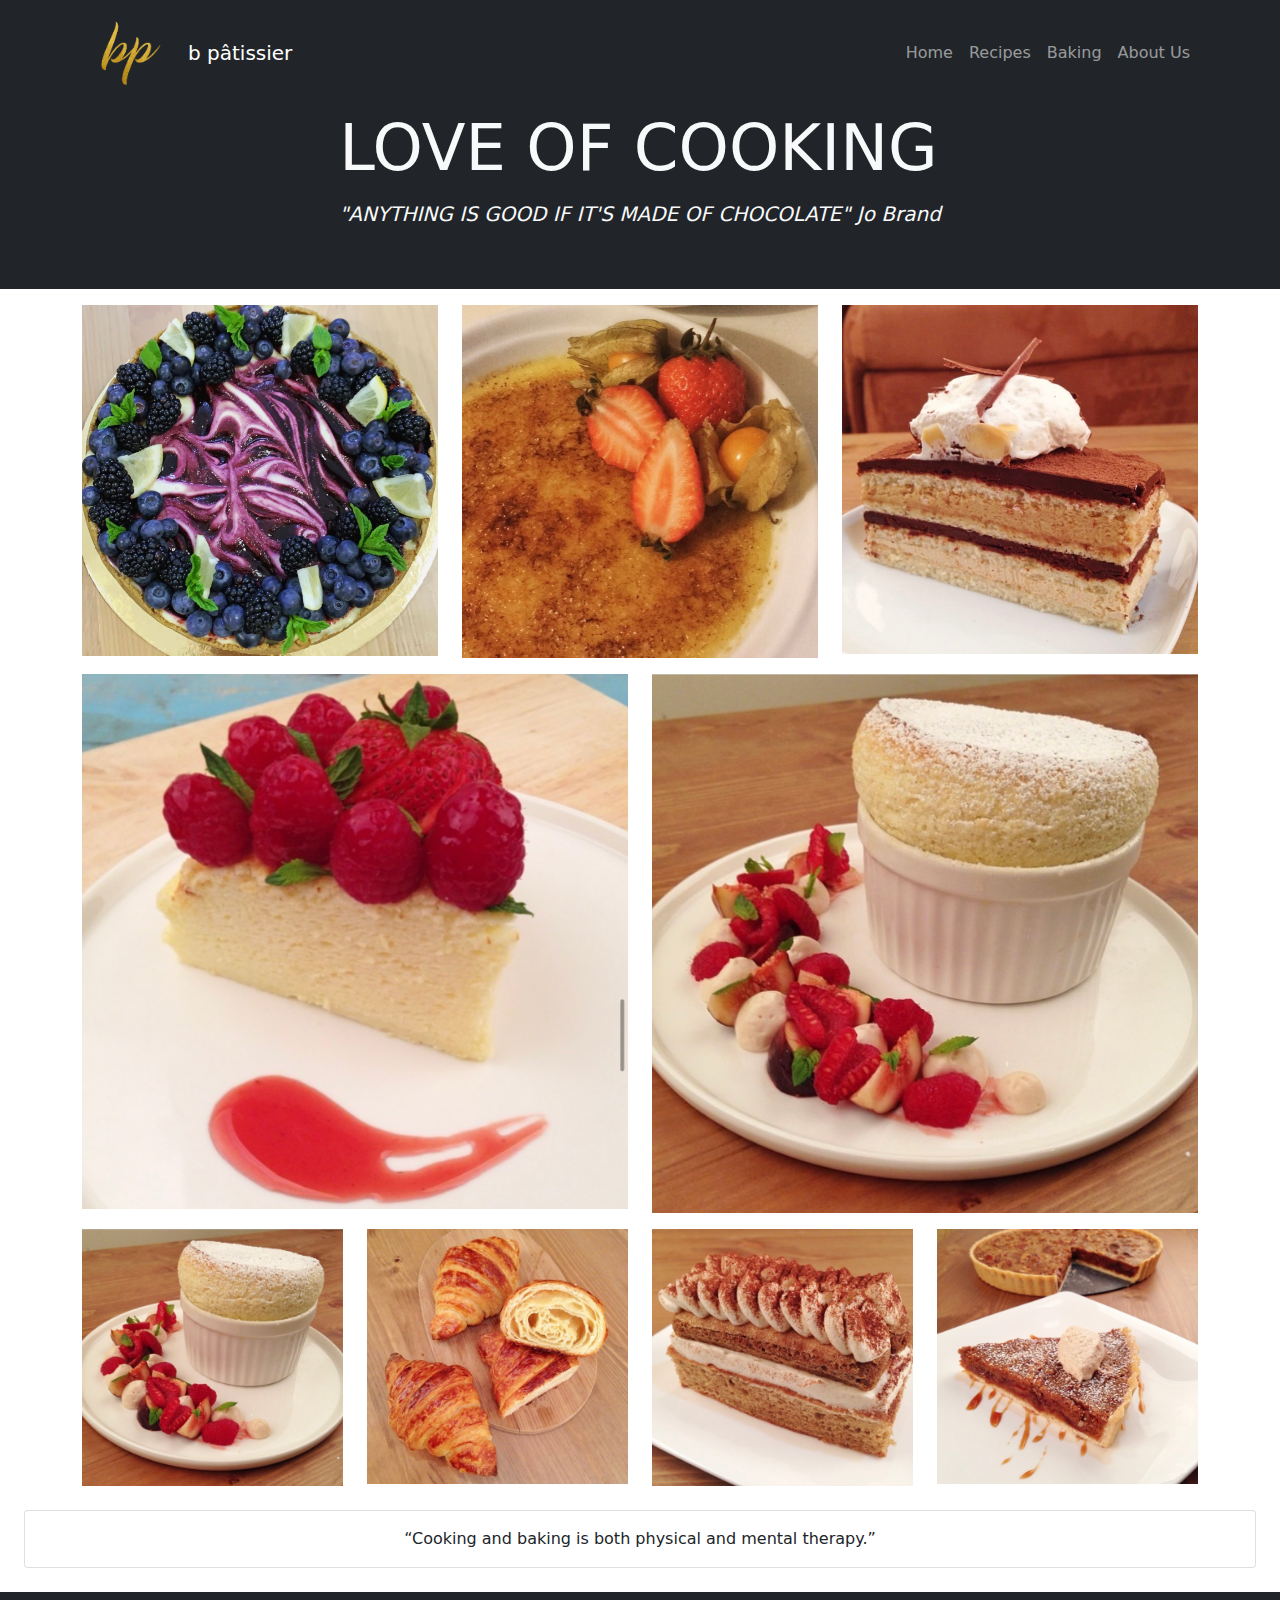
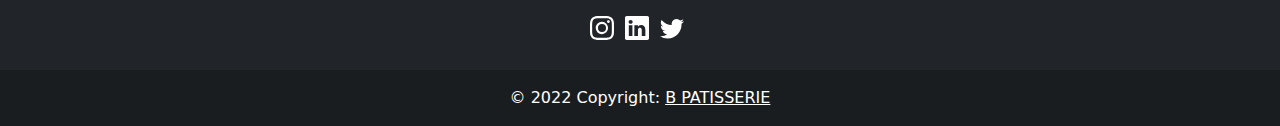
<file: index.html>
<!DOCTYPE html>
<html lang="en">
<head>
    <meta charset="UTF-8">
    <meta http-equiv="X-UA-Compatible" content="IE=edge">
    <meta name="viewport" content="width=device-width, initial-scale=1.0">
    <link href="/css/bootstrap.min.css" rel="stylesheet">
    <title>LOVE OF COOKING</title>
    <link href="https://cdn.jsdelivr.net/npm/bootstrap@5.0.2/dist/css/bootstrap.min.css" rel="stylesheet"
        integrity="sha384-EVSTQN3/azprG1Anm3QDgpJLIm9Nao0Yz1ztcQTwFspd3yD65VohhpuuCOmLASjC" crossorigin="anonymous">
<style>
    body::before{
    content:'';
    display: block;
    height: 70px;
    }
</style>


    </head>
<body>

    <!----Header---->
    <div class="navbar navbar-expand-md bg-dark navbar-dark text-white fixed-top">
        <div class="container">
            <img class="navbar-brand" src="img\logo_bp_1.png" width="90" height="90" alt=""/>          
            <a href="index.html" class="navbar-brand">b pâtissier </a>

                <button 
                class="navbar-toggler"
                type="button" 
                data-bs-toggle="collapse" 
                data-bs-target="#mainmenu">
            <span class="navbar-toggler-icon"></span>
            </button>

                <div class="collapse navbar-collapse" id="mainmenu">
                    <ul class="navbar-nav ms-auto">
                        <li class="nav-item"><a href="index.html" class="nav-link">Home</a></li>
                        <li class="nav-item"><a href="Recipes.html" class="nav-link">Recipes</a></li>
                        <li class="nav-item"><a href="Baking.html" class="nav-link">Baking</a></li>                        
                        <li class="nav-item"><a href="AboutUs.html" class="nav-link">About Us</a></li>
                    </ul>
                </div>
        </div>
    </div>


    <!----Hero----->

    <section id="hero" class="bg-dark text-light text-center text-sm-start py-4">
        <div class="container">
            <div class="d-sm-flex aligh-items-center justify-content-center">
                <div class="py-3">
                    <h1 class="display-3">LOVE OF COOKING</h1>
                    <p class="py-1 lead fst-italic">"ANYTHING IS GOOD IF IT'S MADE OF CHOCOLATE" <span class="fw-light">Jo Brand</span></p>
                </div>
                
            <!-----  <img class="d-none d-sm-block img-fluid w-50" src="img\HomePage.jpg" alt=""> --->
            </div>
        </div>
    </section>

<!-- Gallery-->

<div class="container">
    <div class="row">
        <div class="col-md-4 mt-3 col-lg-4">
            <img src="img/IMG_6863.jpg" class="img-fluid" alt="image">
        </div>
        <div class="col-md-4 mt-3 col-lg-4">
            <img src="img/IMG_6864.jpg" class="img-fluid" alt="image">
        </div>
        <div class="col-md-4 mt-3 col-lg-4">
            <img src="img/IMG_6871.jpg" class="img-fluid" alt="image">
        </div>
        <div class="col-md-4 mt-3 col-lg-6">
            <img src="img/IMG_6866.jpg" class="img-fluid" alt="image">
        </div>
        <div class="col-md-4 mt-3 col-lg-6">
            <img src="img/IMG_6867.jpg" class="img-fluid" alt="image">
        </div>
        <div class="col-md-4 mt-3 col-lg-3">
            <img src="img/IMG_6867.jpg" class="img-fluid" alt="image">
        </div>
        <div class="col-md-4 mt-3 col-lg-3">
            <img src="img/IMG_6868.jpg" class="img-fluid" alt="image">
        </div>
        <div class="col-md-4 mt-3 col-lg-3">
            <img src="img/IMG_6869.jpg" class="img-fluid" alt="image">
        </div>
        <div class="col-md-4 mt-3 col-lg-3">
            <img src="img/IMG_6870.jpg" class="img-fluid" alt="image">
        </div>

    </div>
</div>

<!-- services test

<section class="py-5">
    <div class="container">
        <div class="row">
            <div class="col-sm">
                <div class="card" style="width: 18rem;">
                    <div class="card-body text-center">
                        <h4 class="card-title">Why is baking so relaxing?</h4>
                      <p class="card-text">Psychologists explain that baking puts your consciousness in the present. Baking, according to psychologists, triggers our senses of smell, touch, taste and then, finally seeing our end result. They say having something tangible to show for your work will bring a feeling of accomplishment.</p>
                    </div>
                  </div>
            </div>

            <div class="col-sm">
            </div>
            
            <div class="col-sm">
            </div>
        </div>
    </div>
</section>
---->

<!-- footer

<footer class="py-4 bg-dark text-white text-center position-relative">
    <div class="container">
        <p class="lead">
            © 2022 Copyright:
        </p>
        <a href="#" class="position-absolute bottom-0 end-0">
            <i class="bi bi-arrow-up-circle h2"></i>
            
        </a>
    </div>
</footer>

-->

<div class="m-4">
    <div class="card">
        <div class="card-body text-center">“Cooking and baking is both physical and mental therapy.”        </div>
    </div>
</div>


<!--footer -->
<footer class="bg-dark text-center text-white">

    <div class="container p-4 pb-0">
      <section class="mb-4">


        <!-- Instagram -->
        <svg xmlns="https://instagram.com/bushra_1992_?r=nametag" width="30" height="30" fill="currentColor" class="bi bi-instagram" viewBox="0 0 20 20">
            <path d="M8 0C5.829 0 5.556.01 4.703.048 3.85.088 3.269.222 2.76.42a3.917 3.917 0 0 0-1.417.923A3.927 3.927 0 0 0 .42 2.76C.222 3.268.087 3.85.048 4.7.01 5.555 0 5.827 0 8.001c0 2.172.01 2.444.048 3.297.04.852.174 1.433.372 1.942.205.526.478.972.923 1.417.444.445.89.719 1.416.923.51.198 1.09.333 1.942.372C5.555 15.99 5.827 16 8 16s2.444-.01 3.298-.048c.851-.04 1.434-.174 1.943-.372a3.916 3.916 0 0 0 1.416-.923c.445-.445.718-.891.923-1.417.197-.509.332-1.09.372-1.942C15.99 10.445 16 10.173 16 8s-.01-2.445-.048-3.299c-.04-.851-.175-1.433-.372-1.941a3.926 3.926 0 0 0-.923-1.417A3.911 3.911 0 0 0 13.24.42c-.51-.198-1.092-.333-1.943-.372C10.443.01 10.172 0 7.998 0h.003zm-.717 1.442h.718c2.136 0 2.389.007 3.232.046.78.035 1.204.166 1.486.275.373.145.64.319.92.599.28.28.453.546.598.92.11.281.24.705.275 1.485.039.843.047 1.096.047 3.231s-.008 2.389-.047 3.232c-.035.78-.166 1.203-.275 1.485a2.47 2.47 0 0 1-.599.919c-.28.28-.546.453-.92.598-.28.11-.704.24-1.485.276-.843.038-1.096.047-3.232.047s-2.39-.009-3.233-.047c-.78-.036-1.203-.166-1.485-.276a2.478 2.478 0 0 1-.92-.598 2.48 2.48 0 0 1-.6-.92c-.109-.281-.24-.705-.275-1.485-.038-.843-.046-1.096-.046-3.233 0-2.136.008-2.388.046-3.231.036-.78.166-1.204.276-1.486.145-.373.319-.64.599-.92.28-.28.546-.453.92-.598.282-.11.705-.24 1.485-.276.738-.034 1.024-.044 2.515-.045v.002zm4.988 1.328a.96.96 0 1 0 0 1.92.96.96 0 0 0 0-1.92zm-4.27 1.122a4.109 4.109 0 1 0 0 8.217 4.109 4.109 0 0 0 0-8.217zm0 1.441a2.667 2.667 0 1 1 0 5.334 2.667 2.667 0 0 1 0-5.334z"/>
          </svg>
  
        <!-- Linkedin -->
        <svg xmlns="http://www.w3.org/2000/svg" width="30" height="30" fill="currentColor" class="bi bi-linkedin" viewBox="0 0 20 20">
            <path d="M0 1.146C0 .513.526 0 1.175 0h13.65C15.474 0 16 .513 16 1.146v13.708c0 .633-.526 1.146-1.175 1.146H1.175C.526 16 0 15.487 0 14.854V1.146zm4.943 12.248V6.169H2.542v7.225h2.401zm-1.2-8.212c.837 0 1.358-.554 1.358-1.248-.015-.709-.52-1.248-1.342-1.248-.822 0-1.359.54-1.359 1.248 0 .694.521 1.248 1.327 1.248h.016zm4.908 8.212V9.359c0-.216.016-.432.08-.586.173-.431.568-.878 1.232-.878.869 0 1.216.662 1.216 1.634v3.865h2.401V9.25c0-2.22-1.184-3.252-2.764-3.252-1.274 0-1.845.7-2.165 1.193v.025h-.016a5.54 5.54 0 0 1 .016-.025V6.169h-2.4c.03.678 0 7.225 0 7.225h2.4z"/>
          </svg>

        <!-- Twitter -->
        <svg xmlns="http://www.w3.org/2000/svg" width="30" height="30" fill="currentColor" class="bi bi-twitter" viewBox="0 0 20 20">
            <path d="M5.026 15c6.038 0 9.341-5.003 9.341-9.334 0-.14 0-.282-.006-.422A6.685 6.685 0 0 0 16 3.542a6.658 6.658 0 0 1-1.889.518 3.301 3.301 0 0 0 1.447-1.817 6.533 6.533 0 0 1-2.087.793A3.286 3.286 0 0 0 7.875 6.03a9.325 9.325 0 0 1-6.767-3.429 3.289 3.289 0 0 0 1.018 4.382A3.323 3.323 0 0 1 .64 6.575v.045a3.288 3.288 0 0 0 2.632 3.218 3.203 3.203 0 0 1-.865.115 3.23 3.23 0 0 1-.614-.057 3.283 3.283 0 0 0 3.067 2.277A6.588 6.588 0 0 1 .78 13.58a6.32 6.32 0 0 1-.78-.045A9.344 9.344 0 0 0 5.026 15z"/>
          </svg>
  
      </section>
    </div>
  
    <!-- Copyright --> 
    <div class="text-center p-3" style="background-color: rgba(0, 0, 0, 0.2);">
      © 2022 Copyright:
      <a class="text-white" href="#">B PATISSERIE</a>
    </div>
  </footer>




    <script src="/js/bootstrap.bundle.min.js"></script>
</body>
</html>
</file>
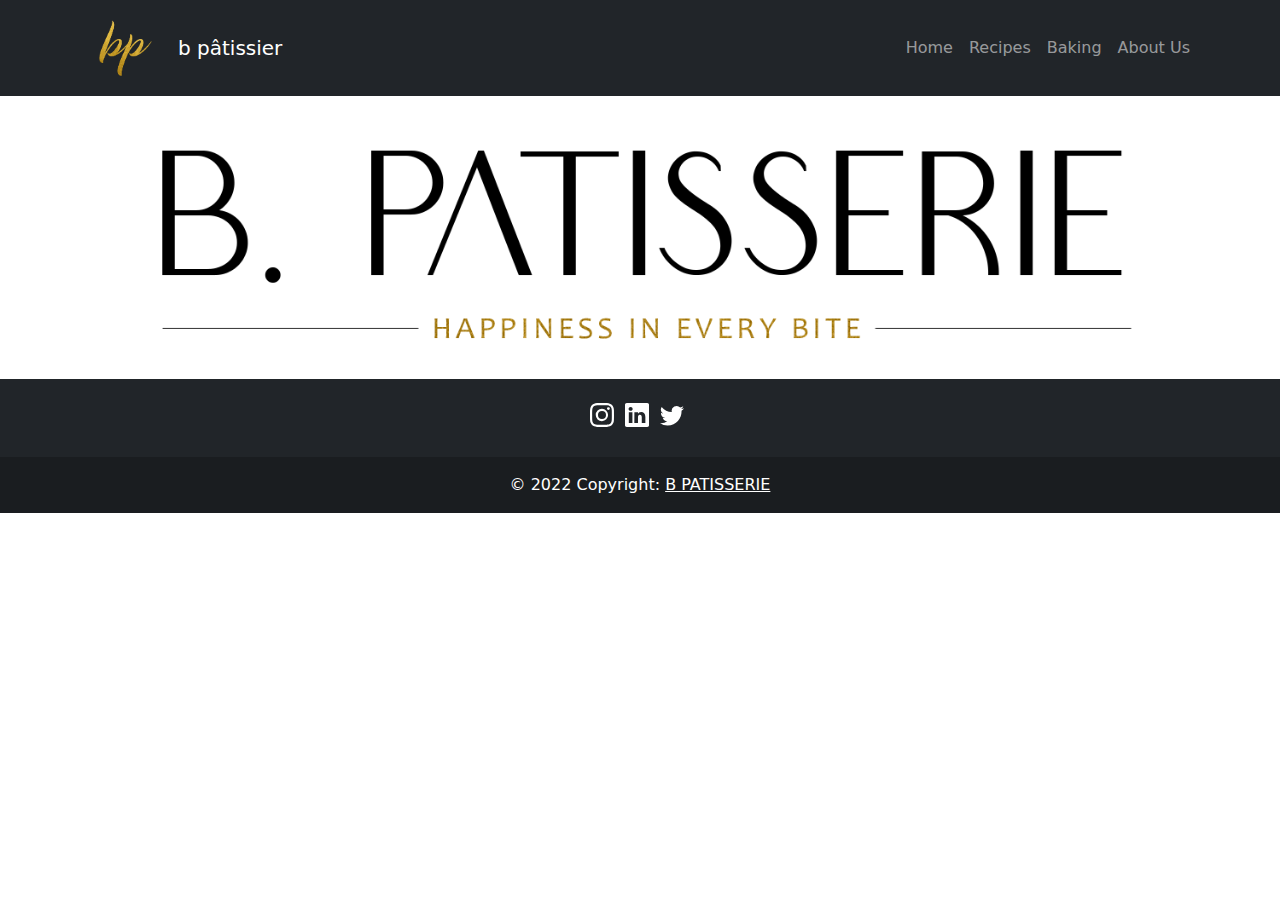
<file: AboutUs.html>
<!DOCTYPE html>
<html lang="en">
<head>
    <meta charset="UTF-8">
    <meta http-equiv="X-UA-Compatible" content="IE=edge">
    <meta name="viewport" content="width=device-width, initial-scale=1.0">
    <link href="/css/bootstrap.min.css" rel="stylesheet">
    <title>LOVE OF COOKING</title>
    <link href="https://cdn.jsdelivr.net/npm/bootstrap@5.0.2/dist/css/bootstrap.min.css" rel="stylesheet"
        integrity="sha384-EVSTQN3/azprG1Anm3QDgpJLIm9Nao0Yz1ztcQTwFspd3yD65VohhpuuCOmLASjC" crossorigin="anonymous">
</head>
<body>

    <!----Header---->
    <div class="navbar navbar-expand-md bg-dark navbar-dark text-white">
        <div class="container">
            <img class="navbar-brand" src="img\logo_bp_1.png" width="80" height="80" alt=""/>          
            <a href="http://127.0.0.1:5500/index.html#" class="navbar-brand">b pâtissier </a>

                <button 
                class="navbar-toggler"
                type="button" 
                data-bs-toggle="collapse" 
                data-bs-target="#mainmenu">
            <span class="navbar-toggler-icon"></span>
            </button>

                <div class="collapse navbar-collapse" id="mainmenu">
                    <ul class="navbar-nav ms-auto">
                        <li class="nav-item"><a href="index.html" class="nav-link">Home</a></li>
                        <li class="nav-item"><a href="Recipes.html" class="nav-link">Recipes</a></li>
                        <li class="nav-item"><a href="Baking.html" class="nav-link">Baking</a></li>                        
                        <li class="nav-item"><a href="AboutUs.html" class="nav-link">About Us</a></li>
                    </ul>
                </div>
        </div>
    </div>


    <img src="img/section2.png" class="img-fluid" alt="Responsive image">

<!-- footer-->

<footer class="bg-dark text-center text-white">
    <!-- Grid container -->
    <div class="container p-4 pb-0">
      <!-- Section: Social media -->
      <section class="mb-4">
        <!-- Instagram -->
        <svg xmlns="https://instagram.com/bushra_1992_?r=nametag" width="30" height="30" fill="currentColor" class="bi bi-instagram" viewBox="0 0 20 20">
            <path d="M8 0C5.829 0 5.556.01 4.703.048 3.85.088 3.269.222 2.76.42a3.917 3.917 0 0 0-1.417.923A3.927 3.927 0 0 0 .42 2.76C.222 3.268.087 3.85.048 4.7.01 5.555 0 5.827 0 8.001c0 2.172.01 2.444.048 3.297.04.852.174 1.433.372 1.942.205.526.478.972.923 1.417.444.445.89.719 1.416.923.51.198 1.09.333 1.942.372C5.555 15.99 5.827 16 8 16s2.444-.01 3.298-.048c.851-.04 1.434-.174 1.943-.372a3.916 3.916 0 0 0 1.416-.923c.445-.445.718-.891.923-1.417.197-.509.332-1.09.372-1.942C15.99 10.445 16 10.173 16 8s-.01-2.445-.048-3.299c-.04-.851-.175-1.433-.372-1.941a3.926 3.926 0 0 0-.923-1.417A3.911 3.911 0 0 0 13.24.42c-.51-.198-1.092-.333-1.943-.372C10.443.01 10.172 0 7.998 0h.003zm-.717 1.442h.718c2.136 0 2.389.007 3.232.046.78.035 1.204.166 1.486.275.373.145.64.319.92.599.28.28.453.546.598.92.11.281.24.705.275 1.485.039.843.047 1.096.047 3.231s-.008 2.389-.047 3.232c-.035.78-.166 1.203-.275 1.485a2.47 2.47 0 0 1-.599.919c-.28.28-.546.453-.92.598-.28.11-.704.24-1.485.276-.843.038-1.096.047-3.232.047s-2.39-.009-3.233-.047c-.78-.036-1.203-.166-1.485-.276a2.478 2.478 0 0 1-.92-.598 2.48 2.48 0 0 1-.6-.92c-.109-.281-.24-.705-.275-1.485-.038-.843-.046-1.096-.046-3.233 0-2.136.008-2.388.046-3.231.036-.78.166-1.204.276-1.486.145-.373.319-.64.599-.92.28-.28.546-.453.92-.598.282-.11.705-.24 1.485-.276.738-.034 1.024-.044 2.515-.045v.002zm4.988 1.328a.96.96 0 1 0 0 1.92.96.96 0 0 0 0-1.92zm-4.27 1.122a4.109 4.109 0 1 0 0 8.217 4.109 4.109 0 0 0 0-8.217zm0 1.441a2.667 2.667 0 1 1 0 5.334 2.667 2.667 0 0 1 0-5.334z"/>
          </svg>
  
        <!-- Linkedin -->
        <svg xmlns="http://www.w3.org/2000/svg" width="30" height="30" fill="currentColor" class="bi bi-linkedin" viewBox="0 0 20 20">
            <path d="M0 1.146C0 .513.526 0 1.175 0h13.65C15.474 0 16 .513 16 1.146v13.708c0 .633-.526 1.146-1.175 1.146H1.175C.526 16 0 15.487 0 14.854V1.146zm4.943 12.248V6.169H2.542v7.225h2.401zm-1.2-8.212c.837 0 1.358-.554 1.358-1.248-.015-.709-.52-1.248-1.342-1.248-.822 0-1.359.54-1.359 1.248 0 .694.521 1.248 1.327 1.248h.016zm4.908 8.212V9.359c0-.216.016-.432.08-.586.173-.431.568-.878 1.232-.878.869 0 1.216.662 1.216 1.634v3.865h2.401V9.25c0-2.22-1.184-3.252-2.764-3.252-1.274 0-1.845.7-2.165 1.193v.025h-.016a5.54 5.54 0 0 1 .016-.025V6.169h-2.4c.03.678 0 7.225 0 7.225h2.4z"/>
          </svg>

                  <!-- Twitter -->
        <svg xmlns="http://www.w3.org/2000/svg" width="30" height="30" fill="currentColor" class="bi bi-twitter" viewBox="0 0 20 20">
            <path d="M5.026 15c6.038 0 9.341-5.003 9.341-9.334 0-.14 0-.282-.006-.422A6.685 6.685 0 0 0 16 3.542a6.658 6.658 0 0 1-1.889.518 3.301 3.301 0 0 0 1.447-1.817 6.533 6.533 0 0 1-2.087.793A3.286 3.286 0 0 0 7.875 6.03a9.325 9.325 0 0 1-6.767-3.429 3.289 3.289 0 0 0 1.018 4.382A3.323 3.323 0 0 1 .64 6.575v.045a3.288 3.288 0 0 0 2.632 3.218 3.203 3.203 0 0 1-.865.115 3.23 3.23 0 0 1-.614-.057 3.283 3.283 0 0 0 3.067 2.277A6.588 6.588 0 0 1 .78 13.58a6.32 6.32 0 0 1-.78-.045A9.344 9.344 0 0 0 5.026 15z"/>
          </svg>
  
      </section>
      <!-- Section: Social media -->
    </div>
    <!-- Grid container -->
  
    <!-- Copyright -->
    <div class="text-center p-3" style="background-color: rgba(0, 0, 0, 0.2);">
      © 2022 Copyright:
      <a class="text-white" href="#">B PATISSERIE</a>
    </div>
    <!-- Copyright -->
  </footer>


    <script src="/js/bootstrap.bundle.min.js"></script>
</body>
</html>
</file>
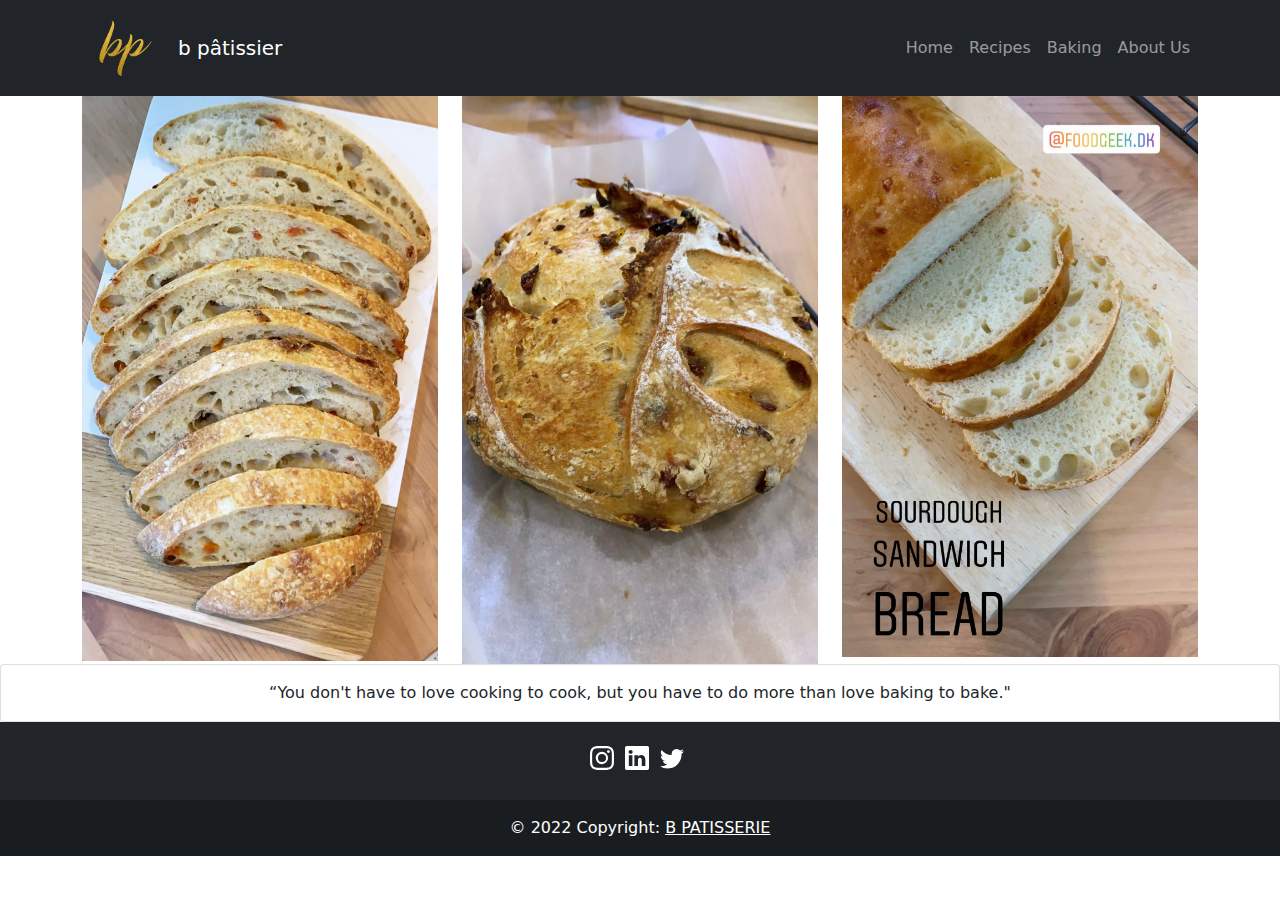
<file: Baking.html>
<!DOCTYPE html>
<html lang="en">
<head>
    <meta charset="UTF-8">
    <meta http-equiv="X-UA-Compatible" content="IE=edge">
    <meta name="viewport" content="width=device-width, initial-scale=1.0">
    <link href="/css/bootstrap.min.css" rel="stylesheet">
    <title>LOVE OF COOKING</title>
    <link href="https://cdn.jsdelivr.net/npm/bootstrap@5.0.2/dist/css/bootstrap.min.css" rel="stylesheet"
        integrity="sha384-EVSTQN3/azprG1Anm3QDgpJLIm9Nao0Yz1ztcQTwFspd3yD65VohhpuuCOmLASjC" crossorigin="anonymous">

        <style>
            body::before{
            content:'';
            display: block;
            height: 60px;
            }
        </style>

    </head>
<body>

    <!----Header---->
    <div class="navbar navbar-expand-md bg-dark navbar-dark text-white fixed-top">
        <div class="container">
            <img class="navbar-brand" src="img\logo_bp_1.png" width="80" height="80" alt=""/>          
            <a href="http://127.0.0.1:5500/index.html#" class="navbar-brand">b pâtissier </a>

                <button 
                class="navbar-toggler"
                type="button" 
                data-bs-toggle="collapse" 
                data-bs-target="#mainmenu">
            <span class="navbar-toggler-icon"></span>
            </button>

                <div class="collapse navbar-collapse" id="mainmenu">
                    <ul class="navbar-nav ms-auto">
                        <li class="nav-item"><a href="index.html" class="nav-link">Home</a></li>
                        <li class="nav-item"><a href="Recipes.html" class="nav-link">Recipes</a></li>
                        <li class="nav-item"><a href="Baking.html" class="nav-link">Baking</a></li>                        
                        <li class="nav-item"><a href="AboutUs.html" class="nav-link">About Us</a></li>
                    </ul>
                </div>
        </div>
    </div>

    </div>
     
    
<!-- Gallery-->

<div class="container">
        <div class="row">
        <div class="col-md-4 mt-3 col-lg-4">
            <img src="img/IMG_6886.jpg" class="img-fluid" alt="image">
        </div>
        <div class="col-md-4 mt-3 col-lg-4">
            <img src="img/IMG_6888.jpg" class="img-fluid" alt="image">
        </div>
        <div class="col-md-4 mt-3 col-lg-4">
            <img src="img/IMG_6890.jpg" class="img-fluid" alt="image">
        </div>
    </div>
</div>


<div class="m-9">
    <div class="card">
        <div class="card-body text-center">“You don't have to love cooking to cook, but you have to do more than love baking to bake."

        </div>
    </div>
</div>
 

<!-- footer-->

<footer class="bg-dark navbar-expand-md text-center text-white">
    <!-- Grid container -->
    <div class="container p-4 pb-0">
      <!-- Section: Social media -->
      <section class="mb-4">
        <!-- Instagram -->
        <svg xmlns="https://instagram.com/bushra_1992_?r=nametag" width="30" height="30" fill="currentColor" class="bi bi-instagram" viewBox="0 0 20 20">
            <path d="M8 0C5.829 0 5.556.01 4.703.048 3.85.088 3.269.222 2.76.42a3.917 3.917 0 0 0-1.417.923A3.927 3.927 0 0 0 .42 2.76C.222 3.268.087 3.85.048 4.7.01 5.555 0 5.827 0 8.001c0 2.172.01 2.444.048 3.297.04.852.174 1.433.372 1.942.205.526.478.972.923 1.417.444.445.89.719 1.416.923.51.198 1.09.333 1.942.372C5.555 15.99 5.827 16 8 16s2.444-.01 3.298-.048c.851-.04 1.434-.174 1.943-.372a3.916 3.916 0 0 0 1.416-.923c.445-.445.718-.891.923-1.417.197-.509.332-1.09.372-1.942C15.99 10.445 16 10.173 16 8s-.01-2.445-.048-3.299c-.04-.851-.175-1.433-.372-1.941a3.926 3.926 0 0 0-.923-1.417A3.911 3.911 0 0 0 13.24.42c-.51-.198-1.092-.333-1.943-.372C10.443.01 10.172 0 7.998 0h.003zm-.717 1.442h.718c2.136 0 2.389.007 3.232.046.78.035 1.204.166 1.486.275.373.145.64.319.92.599.28.28.453.546.598.92.11.281.24.705.275 1.485.039.843.047 1.096.047 3.231s-.008 2.389-.047 3.232c-.035.78-.166 1.203-.275 1.485a2.47 2.47 0 0 1-.599.919c-.28.28-.546.453-.92.598-.28.11-.704.24-1.485.276-.843.038-1.096.047-3.232.047s-2.39-.009-3.233-.047c-.78-.036-1.203-.166-1.485-.276a2.478 2.478 0 0 1-.92-.598 2.48 2.48 0 0 1-.6-.92c-.109-.281-.24-.705-.275-1.485-.038-.843-.046-1.096-.046-3.233 0-2.136.008-2.388.046-3.231.036-.78.166-1.204.276-1.486.145-.373.319-.64.599-.92.28-.28.546-.453.92-.598.282-.11.705-.24 1.485-.276.738-.034 1.024-.044 2.515-.045v.002zm4.988 1.328a.96.96 0 1 0 0 1.92.96.96 0 0 0 0-1.92zm-4.27 1.122a4.109 4.109 0 1 0 0 8.217 4.109 4.109 0 0 0 0-8.217zm0 1.441a2.667 2.667 0 1 1 0 5.334 2.667 2.667 0 0 1 0-5.334z"/>
          </svg>
  
        <!-- Linkedin -->
        <svg xmlns="http://www.w3.org/2000/svg" width="30" height="30" fill="currentColor" class="bi bi-linkedin" viewBox="0 0 20 20">
            <path d="M0 1.146C0 .513.526 0 1.175 0h13.65C15.474 0 16 .513 16 1.146v13.708c0 .633-.526 1.146-1.175 1.146H1.175C.526 16 0 15.487 0 14.854V1.146zm4.943 12.248V6.169H2.542v7.225h2.401zm-1.2-8.212c.837 0 1.358-.554 1.358-1.248-.015-.709-.52-1.248-1.342-1.248-.822 0-1.359.54-1.359 1.248 0 .694.521 1.248 1.327 1.248h.016zm4.908 8.212V9.359c0-.216.016-.432.08-.586.173-.431.568-.878 1.232-.878.869 0 1.216.662 1.216 1.634v3.865h2.401V9.25c0-2.22-1.184-3.252-2.764-3.252-1.274 0-1.845.7-2.165 1.193v.025h-.016a5.54 5.54 0 0 1 .016-.025V6.169h-2.4c.03.678 0 7.225 0 7.225h2.4z"/>
          </svg>

                  <!-- Twitter -->
        <svg xmlns="http://www.w3.org/2000/svg" width="30" height="30" fill="currentColor" class="bi bi-twitter" viewBox="0 0 20 20">
            <path d="M5.026 15c6.038 0 9.341-5.003 9.341-9.334 0-.14 0-.282-.006-.422A6.685 6.685 0 0 0 16 3.542a6.658 6.658 0 0 1-1.889.518 3.301 3.301 0 0 0 1.447-1.817 6.533 6.533 0 0 1-2.087.793A3.286 3.286 0 0 0 7.875 6.03a9.325 9.325 0 0 1-6.767-3.429 3.289 3.289 0 0 0 1.018 4.382A3.323 3.323 0 0 1 .64 6.575v.045a3.288 3.288 0 0 0 2.632 3.218 3.203 3.203 0 0 1-.865.115 3.23 3.23 0 0 1-.614-.057 3.283 3.283 0 0 0 3.067 2.277A6.588 6.588 0 0 1 .78 13.58a6.32 6.32 0 0 1-.78-.045A9.344 9.344 0 0 0 5.026 15z"/>
          </svg>
  
      </section>
      <!-- Section: Social media -->
    </div>
    <!-- Grid container -->
  
    <!-- Copyright -->
    <div class="text-center p-3" style="background-color: rgba(0, 0, 0, 0.2);">
      © 2022 Copyright:
      <a class="text-white" href="#">B PATISSERIE</a>
    </div>
    <!-- Copyright -->
  </footer>


    <script src="/js/bootstrap.bundle.min.js"></script>
</body>
</html>
</file>
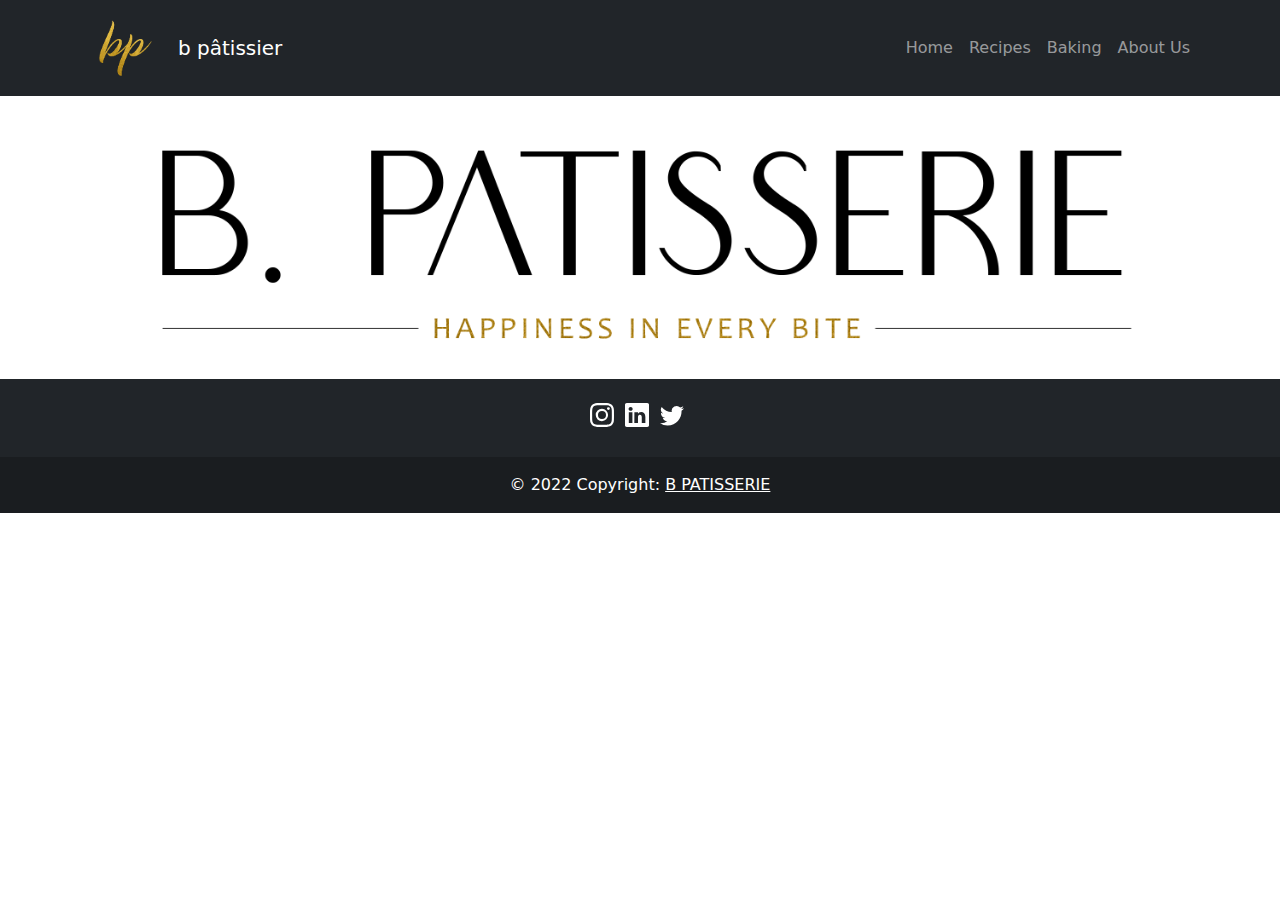
<file: Recipes.html>
<!DOCTYPE html>
<html lang="en">
<head>
    <meta charset="UTF-8">
    <meta http-equiv="X-UA-Compatible" content="IE=edge">
    <meta name="viewport" content="width=device-width, initial-scale=1.0">
    <link href="/css/bootstrap.min.css" rel="stylesheet">
    <title>LOVE OF COOKING</title>
    <link href="https://cdn.jsdelivr.net/npm/bootstrap@5.0.2/dist/css/bootstrap.min.css" rel="stylesheet"
        integrity="sha384-EVSTQN3/azprG1Anm3QDgpJLIm9Nao0Yz1ztcQTwFspd3yD65VohhpuuCOmLASjC" crossorigin="anonymous">
</head>
<body>

    <!----Header---->
    <div class="navbar navbar-expand-md bg-dark navbar-dark text-white">
        <div class="container">
            <img class="navbar-brand" src="img\logo_bp_1.png" width="80" height="80" alt=""/>          
            <a href="http://127.0.0.1:5500/index.html#" class="navbar-brand">b pâtissier </a>

                <button 
                class="navbar-toggler"
                type="button" 
                data-bs-toggle="collapse" 
                data-bs-target="#mainmenu">
            <span class="navbar-toggler-icon"></span>
            </button>

                <div class="collapse navbar-collapse" id="mainmenu">
                    <ul class="navbar-nav ms-auto">
                        <li class="nav-item"><a href="index.html" class="nav-link">Home</a></li>
                        <li class="nav-item"><a href="Recipes.html" class="nav-link">Recipes</a></li>
                        <li class="nav-item"><a href="Baking.html" class="nav-link">Baking</a></li>                        
                        <li class="nav-item"><a href="AboutUs.html" class="nav-link">About Us</a></li>
                    </ul>
                </div>
        </div>
    </div>

    <img src="img/section2.png" class="img-fluid" alt="Responsive image">

<!-- footer-->

<footer class="bg-dark text-center text-white">
    <!-- Grid container -->
    <div class="container p-4 pb-0">
      <!-- Section: Social media -->
      <section class="mb-4">
        <!-- Instagram -->
        <svg xmlns="https://instagram.com/bushra_1992_?r=nametag" width="30" height="30" fill="currentColor" class="bi bi-instagram" viewBox="0 0 20 20">
            <path d="M8 0C5.829 0 5.556.01 4.703.048 3.85.088 3.269.222 2.76.42a3.917 3.917 0 0 0-1.417.923A3.927 3.927 0 0 0 .42 2.76C.222 3.268.087 3.85.048 4.7.01 5.555 0 5.827 0 8.001c0 2.172.01 2.444.048 3.297.04.852.174 1.433.372 1.942.205.526.478.972.923 1.417.444.445.89.719 1.416.923.51.198 1.09.333 1.942.372C5.555 15.99 5.827 16 8 16s2.444-.01 3.298-.048c.851-.04 1.434-.174 1.943-.372a3.916 3.916 0 0 0 1.416-.923c.445-.445.718-.891.923-1.417.197-.509.332-1.09.372-1.942C15.99 10.445 16 10.173 16 8s-.01-2.445-.048-3.299c-.04-.851-.175-1.433-.372-1.941a3.926 3.926 0 0 0-.923-1.417A3.911 3.911 0 0 0 13.24.42c-.51-.198-1.092-.333-1.943-.372C10.443.01 10.172 0 7.998 0h.003zm-.717 1.442h.718c2.136 0 2.389.007 3.232.046.78.035 1.204.166 1.486.275.373.145.64.319.92.599.28.28.453.546.598.92.11.281.24.705.275 1.485.039.843.047 1.096.047 3.231s-.008 2.389-.047 3.232c-.035.78-.166 1.203-.275 1.485a2.47 2.47 0 0 1-.599.919c-.28.28-.546.453-.92.598-.28.11-.704.24-1.485.276-.843.038-1.096.047-3.232.047s-2.39-.009-3.233-.047c-.78-.036-1.203-.166-1.485-.276a2.478 2.478 0 0 1-.92-.598 2.48 2.48 0 0 1-.6-.92c-.109-.281-.24-.705-.275-1.485-.038-.843-.046-1.096-.046-3.233 0-2.136.008-2.388.046-3.231.036-.78.166-1.204.276-1.486.145-.373.319-.64.599-.92.28-.28.546-.453.92-.598.282-.11.705-.24 1.485-.276.738-.034 1.024-.044 2.515-.045v.002zm4.988 1.328a.96.96 0 1 0 0 1.92.96.96 0 0 0 0-1.92zm-4.27 1.122a4.109 4.109 0 1 0 0 8.217 4.109 4.109 0 0 0 0-8.217zm0 1.441a2.667 2.667 0 1 1 0 5.334 2.667 2.667 0 0 1 0-5.334z"/>
          </svg>
  
        <!-- Linkedin -->
        <svg xmlns="http://www.w3.org/2000/svg" width="30" height="30" fill="currentColor" class="bi bi-linkedin" viewBox="0 0 20 20">
            <path d="M0 1.146C0 .513.526 0 1.175 0h13.65C15.474 0 16 .513 16 1.146v13.708c0 .633-.526 1.146-1.175 1.146H1.175C.526 16 0 15.487 0 14.854V1.146zm4.943 12.248V6.169H2.542v7.225h2.401zm-1.2-8.212c.837 0 1.358-.554 1.358-1.248-.015-.709-.52-1.248-1.342-1.248-.822 0-1.359.54-1.359 1.248 0 .694.521 1.248 1.327 1.248h.016zm4.908 8.212V9.359c0-.216.016-.432.08-.586.173-.431.568-.878 1.232-.878.869 0 1.216.662 1.216 1.634v3.865h2.401V9.25c0-2.22-1.184-3.252-2.764-3.252-1.274 0-1.845.7-2.165 1.193v.025h-.016a5.54 5.54 0 0 1 .016-.025V6.169h-2.4c.03.678 0 7.225 0 7.225h2.4z"/>
          </svg>

                  <!-- Twitter -->
        <svg xmlns="http://www.w3.org/2000/svg" width="30" height="30" fill="currentColor" class="bi bi-twitter" viewBox="0 0 20 20">
            <path d="M5.026 15c6.038 0 9.341-5.003 9.341-9.334 0-.14 0-.282-.006-.422A6.685 6.685 0 0 0 16 3.542a6.658 6.658 0 0 1-1.889.518 3.301 3.301 0 0 0 1.447-1.817 6.533 6.533 0 0 1-2.087.793A3.286 3.286 0 0 0 7.875 6.03a9.325 9.325 0 0 1-6.767-3.429 3.289 3.289 0 0 0 1.018 4.382A3.323 3.323 0 0 1 .64 6.575v.045a3.288 3.288 0 0 0 2.632 3.218 3.203 3.203 0 0 1-.865.115 3.23 3.23 0 0 1-.614-.057 3.283 3.283 0 0 0 3.067 2.277A6.588 6.588 0 0 1 .78 13.58a6.32 6.32 0 0 1-.78-.045A9.344 9.344 0 0 0 5.026 15z"/>
          </svg>
  
      </section>
      <!-- Section: Social media -->
    </div>
    <!-- Grid container -->
  
    <!-- Copyright -->
    <div class="text-center p-3" style="background-color: rgba(0, 0, 0, 0.2);">
      © 2022 Copyright:
      <a class="text-white" href="#">B PATISSERIE</a>
    </div>
    <!-- Copyright -->
  </footer>


    <script src="/js/bootstrap.bundle.min.js"></script>
</body>
</html>
</file>
